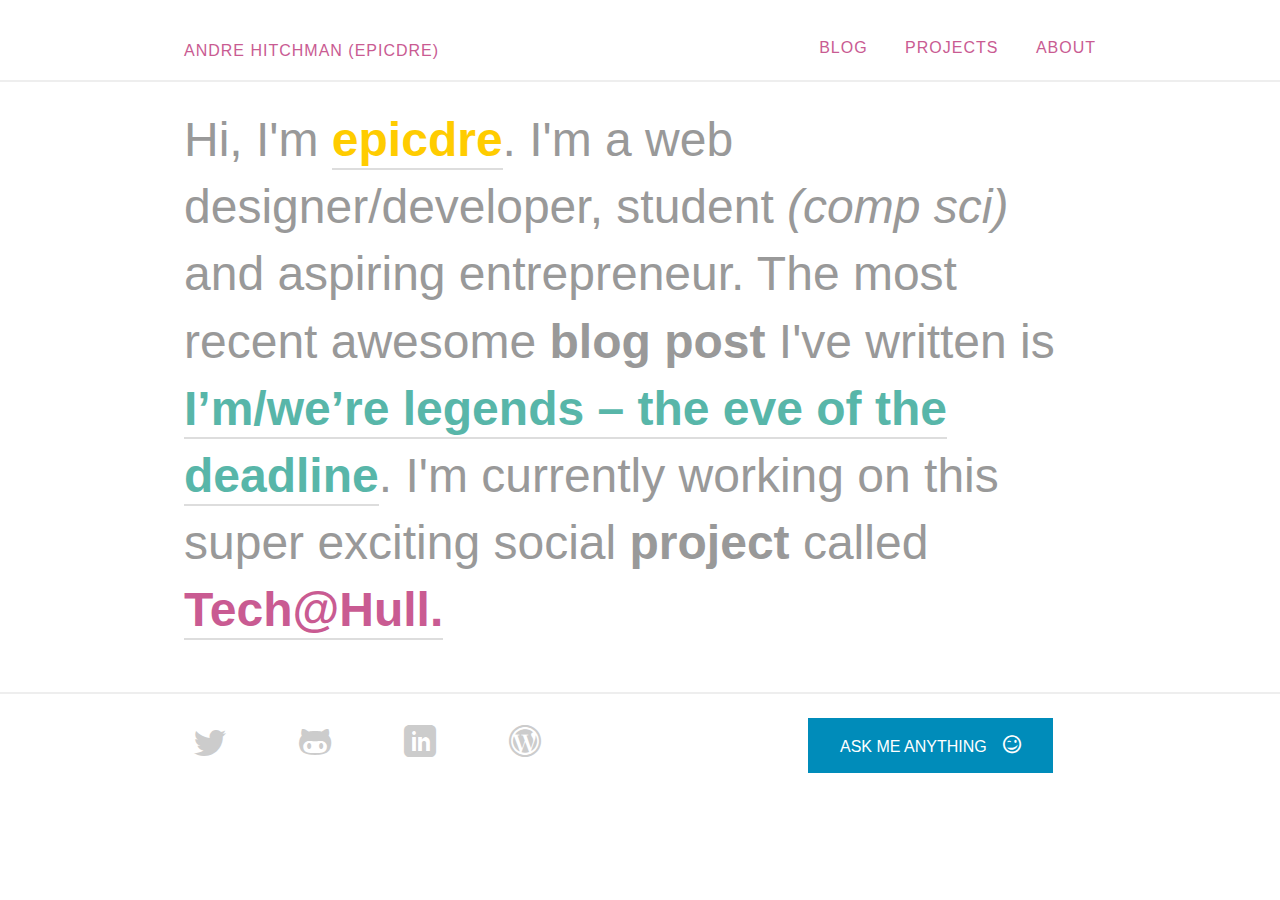
<file: index.html>
<!doctype html>
<html class="no-js" lang="en">
  <head>
    <meta charset="utf-8" />
    <meta name="viewport" content="width=device-width, initial-scale=1.0" />
    <title>Andre Hitchman | Web designer, developer, student, entrepreneur.</title>
    <link rel="stylesheet" href="css/foundation.css" />
    <link rel="stylesheet" href="css/myfoundationstyles.css" />
    <script src="js/modernizr.js"></script>
  </head>
  <body>
    
    <div class="header-wrapper">
      <header>
        <div class="page-title">
          <h1>
            <a href="/">Andre Hitchman (epicdre)</a>
          </h1>
        </div>
        <!-- navigation -->
        <nav>
          <a href="http://andrehitchman.wordpress.com">Blog</a>
          <a href="projects.html">Projects</a>
          <a href="http://andrehitchman.wordpress.com/about/">About</a>
        </nav>
      </header>
    </div>
    
    <div class="page">
      <section>
        <p class="main">
          Hi, I'm <a class="about" href="https://twitter.com/epicdre">epicdre</a>. I'm a web designer/developer, student <em>(comp sci)</em> and aspiring entrepreneur. The most recent awesome <strong>blog post</strong> I've written is <a class="blog" href="http://andrehitchman.wordpress.com/2013/12/21/imwere-legends-the-eve-of-the-deadline/">I’m/we’re legends – the eve of the deadline</a>. I'm currently working on this super exciting social <strong>project</strong> called <a class="project" href="http://www.techathull.org.uk">Tech@Hull.
        </p>
      </section>  
    </div>

    <div class="footer-wrapper">
      <footer>
        <!-- social -->
        <ul class="socail inline-list">
          <li>
            <a class="icon" data-icon="&#xe60b;" href="https://twitter.com/epicdre" title="Twitter"></a>
          </li>
          <li>
            <a class="icon" data-icon="&#xe60c;" href="http://github.com/SandBoxDeveloper" title="GitHub"></a>
          </li>
          <li>
            <a class="icon" data-icon="&#xe60e;" href="http://uk.linkedin.com/in/andrehitchman" title="LinkedIn"></a>
          </li>
          <li>
            <a class="icon" data-icon="&#xe60d;" href="http://andrehitchman.wordpress.com" title="WordPress"></a>
          </li>
        </ul>

        <!-- personal contact -->
        <div class="contact">
          <a class="button" href="mailto:madetobethebest@hotmail.co.uk?subject=Hi Andre, I wanted to ask ...">Ask me anything <span class="contact-icon" data-icon="&#xe605;"></span></a>
        </div>
      </footer>
    </div>
    

    
    <script src="js/jquery.js"></script>
    <script src="js/foundation.min.js"></script>
    <script>
      $(document).foundation();
    </script>
    <!-- google analytics -->
    <script>
      (function(i,s,o,g,r,a,m){i['GoogleAnalyticsObject']=r;i[r]=i[r]||function(){
      (i[r].q=i[r].q||[]).push(arguments)},i[r].l=1*new Date();a=s.createElement(o),
      m=s.getElementsByTagName(o)[0];a.async=1;a.src=g;m.parentNode.insertBefore(a,m)
      })(window,document,'script','//www.google-analytics.com/analytics.js','ga');

      ga('create', 'UA-42613155-6', 'sandboxdeveloper.github.io');
      ga('send', 'pageview');
    </script>
  </body>
</html>
</file>
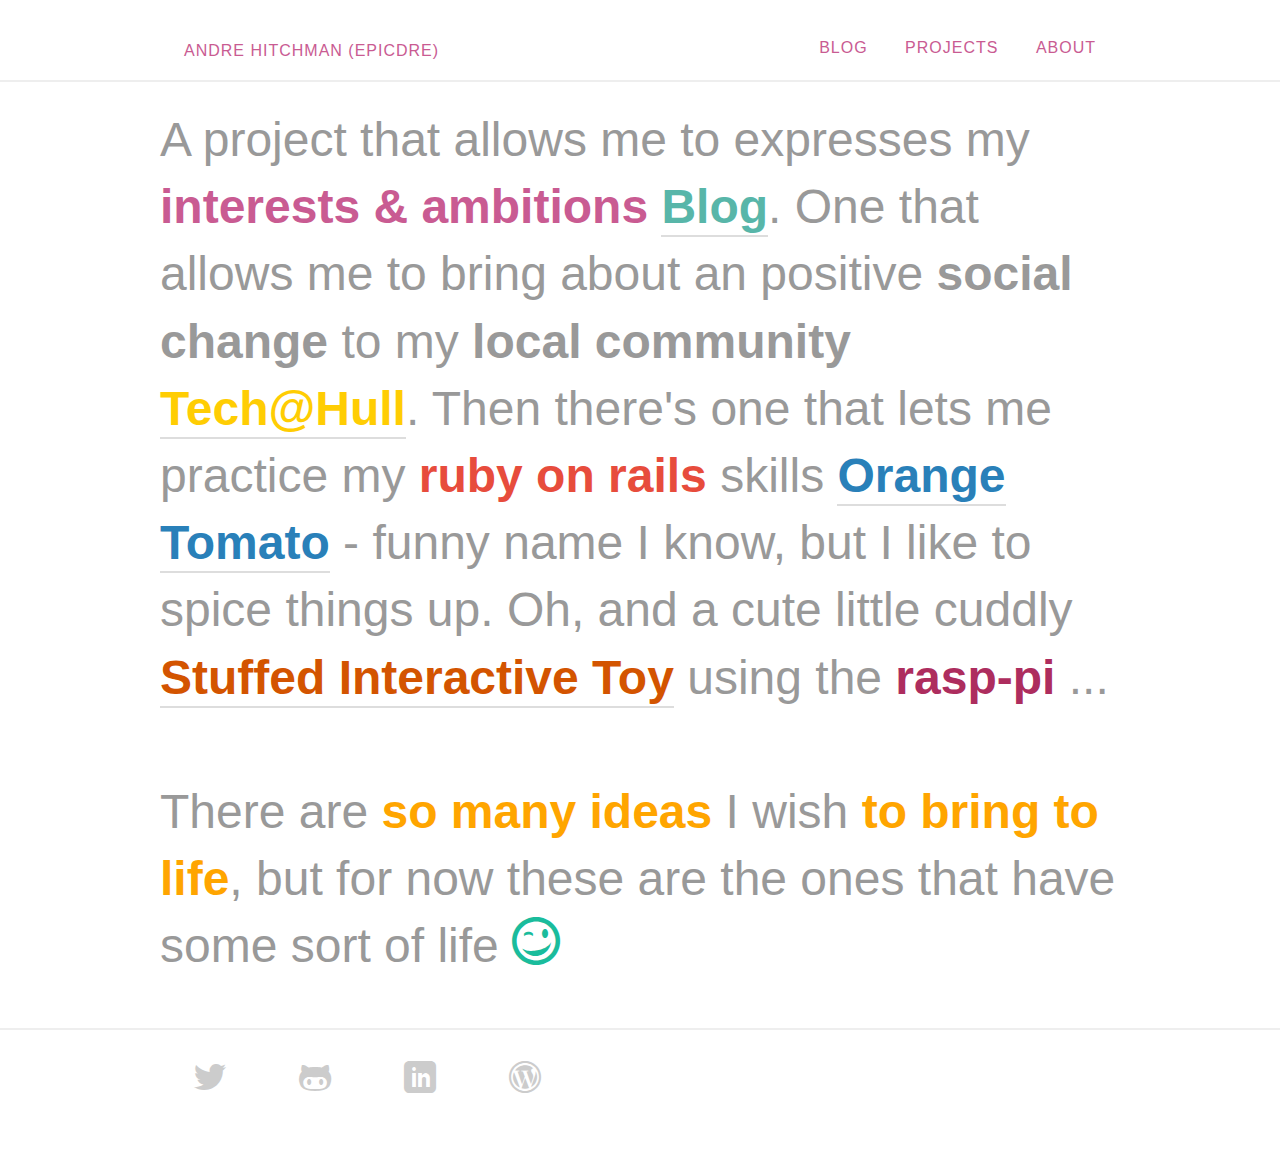
<file: projects.html>
<!doctype html>
<html class="no-js" lang="en">
  <head>
    <meta charset="utf-8" />
    <meta name="viewport" content="width=device-width, initial-scale=1.0" />
    <title>Andre Hitchman | Web designer, developer, student, entrepreneur.</title>
    <link rel="stylesheet" href="css/foundation.css" />
    <link rel="stylesheet" href="css/myfoundationstyles.css" />
    <script src="js/modernizr.js"></script>
  </head>
  <body>
    
    <div class="header-wrapper">
      <header>
        <div class="page-title">
          <h1>
            <a href="/">Andre Hitchman (epicdre)</a>
          </h1>
        </div>
        <!-- navigation -->
        <nav>
          <a href="http://andrehitchman.wordpress.com">Blog</a>
          <a href="#">Projects</a>
          <a href="http://andrehitchman.wordpress.com/about/">About</a>
        </nav>
      </header>
    </div>
    
    <div class="page">
      <section>
        <p class="main-about">
          A project that allows me to expresses my <strong class="info">interests & ambitions </strong><a class="blog" href="http://andrehitchman.wordpress.com"><strong>Blog</strong></a>. 

          One that allows me to bring about an positive<strong> social change</strong> to my <strong>local community</strong>
          <a class="tech-at-hull" href="http://www.techathull.org.uk"><strong>Tech@Hull</strong></a>. 

          Then there's one that lets me practice my <strong class="ruby-rails">ruby on rails</strong> skills <a class="ruby-rails-app" href="http://treebookapplication.herokuapp.com/">Orange Tomato</a> - funny name I know, but I like to spice things up. 

          Oh, and a cute little cuddly <a class="toy" href="#">Stuffed Interactive Toy</a> using the <strong class="rasp-pi">rasp-pi</strong> 

          ... 
          </br>
          </br> There are <strong class="typo">so many ideas</strong> I wish <strong class="typo">to bring to life</strong>, but for now these are the ones that have some sort of life <span class="wink" data-icon="&#xe605;"></span>
        </p>
      </section>  
    </div>

    <div class="footer-wrapper">
      <footer>
        <!-- social -->
        <ul class="socail inline-list">
          <li>
            <a class="icon" data-icon="&#xe60b;" href="https://twitter.com/epicdre" title="Twitter"></a>
          </li>
          <li>
            <a class="icon" data-icon="&#xe60c;" href="http://github.com/SandBoxDeveloper" title="GitHub"></a>
          </li>
          <li>
            <a class="icon" data-icon="&#xe60e;" href="http://uk.linkedin.com/in/andrehitchman" title="LinkedIn"></a>
          </li>
          <li>
            <a class="icon" data-icon="&#xe60d;" href="http://andrehitchman.wordpress.com" title="WordPress"></a>
          </li>
        </ul>

        
      </footer>
    </div>
    

    
    <script src="js/jquery.js"></script>
    <script src="js/foundation.min.js"></script>
    <script>
      $(document).foundation();
    </script>
    <!-- google analytics -->
    <script>
      (function(i,s,o,g,r,a,m){i['GoogleAnalyticsObject']=r;i[r]=i[r]||function(){
      (i[r].q=i[r].q||[]).push(arguments)},i[r].l=1*new Date();a=s.createElement(o),
      m=s.getElementsByTagName(o)[0];a.async=1;a.src=g;m.parentNode.insertBefore(a,m)
      })(window,document,'script','//www.google-analytics.com/analytics.js','ga');

      ga('create', 'UA-42613155-6', 'sandboxdeveloper.github.io');
      ga('send', 'pageview');
    </script>
  </body>
</html>
</file>
<file: css/myfoundationstyles.css>
.socail {
	width: 66.10169%;
	float: left;
	margin-right: 1.69492%;
	display: inline;
}
.contact {
	margin-top: 1.5em;
	width: 32.20339%;
	text-transform: uppercase;
	float: right;
	margin-right: 0px;
	margin-left: -1em;
}
.blog {
	color: #58b6a9;
}
.project {
	color: #f7be7a;
}
.info {
	color: #c95b92;;
}
.tech-at-hull {
	color: #FFCD03;
}
.ruby-rails {
	color: #e74c3c;
}
.ruby-rails-app {
	color: #2980b9;
}
.rasp-pi {
	color: #AD2D5E;
}
.toy {
	color: #d35400;
}
.wink {
	color: #1abc9c;
}
.typo {
	color: orange;
}

p.main, .main-about {
	color: #999;
	font-size: 3em;
	font-weight: 300;
	line-height: 140%;
	margin: 0.5em 0.5em 1em 0.5em;
}
section {
	*zoom: 1;
	max-width: 59em;
  	margin-left: auto;
  	margin-right: auto;
  	padding-left: 0;
  	padding-right: 0;
}

section, .main-about{
	*zoom: 1;
	max-width: 60em;
  	margin-left: auto;
  	margin-right: auto;
  	padding-left: 0;
  	padding-right: 0;
}


/* Navigation
================================= */

nav {
	float: right;
	margin-right: 0;
	display: inline;
	text-align: right;
}


/* Header
================================= */

header {
	letter-spacing: 1px;
	padding-top: 2.5em;
	padding-bottom: 2.5em;
	text-transform: uppercase;

	max-width: 59em;
	margin-left: auto;
	margin-right: auto;
	padding-left: 0;
	padding-right: 0;
}
header h1 {
	margin: 0;
	font-weight: 500;
	font-size: 1em;
}
header a, header a:hover {
	border-bottom: none;
}
.header-wrapper {
	border-bottom: 2px solid #eee;
}
.page-title {
	font-size: 1em;
	float: left;
	margin-right: 1.69492%;
	display: inline;
}


/* Footer
================================= */

footer {
	max-width: 59em;
	margin-left: auto;
	margin-right: auto;
	padding-left: 0px;
	padding-right: 0px;
}
.footer-wrapper {
	border-top: 2px solid #eeeeee;
	margin-top: 2em;
}


/* Icons
================================= */

@font-face {
	font-family: 'social-icons';
	src:url('../fonts/social-icons.eot');
	src:url('../fonts/social-icons.eot?#iefix') format('embedded-opentype'),
		url('../fonts/social-icons.woff') format('woff'),
		url('../fonts/social-icons.ttf') format('truetype'),
		url('../fonts/social-icons.svg#social-icons') format('svg');
	font-weight: normal;
	font-style: normal;
}

[class^="icon-"], [class*=" icon-"] {
	font-family: 'social-icons';
	speak: none;
	font-style: normal;
	font-weight: normal;
	font-variant: normal;
	text-transform: none;
	line-height: 1;

	/* Better Font Rendering =========== */
	-webkit-font-smoothing: antialiased;
	-moz-osx-font-smoothing: grayscale;
}

.icon-calendar:before {
	content: "\e604";
}
.icon-lab:before {
	content: "\e602";
}
.icon-megaphone:before {
	content: "\e603";
}
.icon-paperplane:before {
	content: "\e606";
}
.icon-gift:before {
	content: "\e600";
}
.icon-shocked:before {
	content: "\e601";
}
.icon-wink:before {
	content: "\e605";
}
.icon-lab2:before {
	content: "\e607";
}
.icon-hammer:before {
	content: "\e608";
}
.icon-spell-check:before {
	content: "\e609";
}
.icon-info:before {
	content: "\e60a";
}
.icon-twitter:before {
	content: "\e60b";
}
.icon-github:before {
	content: "\e60c";
}
.icon-wordpress:before {
	content: "\e60d";
}
.icon-linkedin:before {
	content: "\e60e";
}
[data-icon]::before {
	font-family: 'social-icons';
	content: attr(data-icon);
	speak: none;
	font-weight: normal;
	font-variant: normal;
	text-transform: none;
	line-height: 1;
	-webkit-font-smoothing: antialiased;
	-moz-osx-font-smoothing: grayscale;
}

.socail .icon {
	font-size: 2em;
	padding: 0.8em;
}
.contact-icon {
	margin-left: 12px;
	font-size: 1.125em;
}


/* Hyperlinks
================================= */

a {
	-webkit-transition-duration: 0.6s;
  	-moz-transition-duration: 0.6s;
	-o-transition-duration: 0.6s;
	transition-duration: 0.6s;
	-webkit-transition-property: all;
	-moz-transition-property: all;
	-o-transition-property: all;
	transition-property: all;
	color: #333333;
	padding-bottom: 2px;
	text-decoration: none;
}

p.main a:hover, p.main-about a:hover  {
  border-bottom: 2px solid #999999;
  color: #555;
}
p.main a, p.main-about a {
	border-bottom: 2px solid #ddd;
	font-weight: 600;
}

a.about {
	/*color: #c95b92;*/
	color: #ffcc00;
}
a.blog {
	color: #58b6a9;
}
a.project {
	color: #c95b92;
	/*color: #f7be7a;*/
}
a.tech-at-hull {
	color: #FFCD03;
}
a.ruby-rails-app {
	color: #2980b9;
}
a.toy {
	color: #d35400;
}


header a {
	color: #c95b92;
	padding: 1em;
}
header a:hover {
  color: #333333;
}

.socail a {
	color: #cccccc;
}
.socail a:hover {
	color: #2ba6cb;
}

/* Media Queries
================================= */

@media (min-width: 0px) and (max-width: 767px) {
	.page-title {
		width: 100%;
		float: left;
		margin-right: 1.69492%;
		margin-bottom: 1em;
		text-align: center;
	}

	.header-wrapper {
		border-bottom: none;
	}

	header {
		padding-bottom: 2em;
		padding-top: 2em;
	}
	header h1 {
		font-size: 1.4em;
		font-weight: 700;
	}

	nav {
		width: 100%;
		float: left;
		margin-right: 1.69492%;
		text-align: center;
	}
	nav a {
		-webkit-border-radius: 3px;
   	 	-moz-border-radius: 3px;
    	border-radius: 3px;
    	border: 2px solid #eeeeee;
    	display: block;
    	margin: 0.5em 0;
    	padding: 0.5em 1em;
	}

	p.main, p.main-about {
		font-size: 1.8em;
		margin: 0.5em 0.5em 1em 0.5em;
		text-align: center;
	}

	footer {
		padding: 2em 0 4em 0;
	}
	footer .socail, footer .contact {
		width: 100%;
		float: left;
		margin-left: auto;
		margin-right: 2.27273%;
		text-align: center;
	}
	footer .contact {
		margin-top: 2em;
	}
	footer .contact a {
		margin-right: 0;
	}

}
</file>
